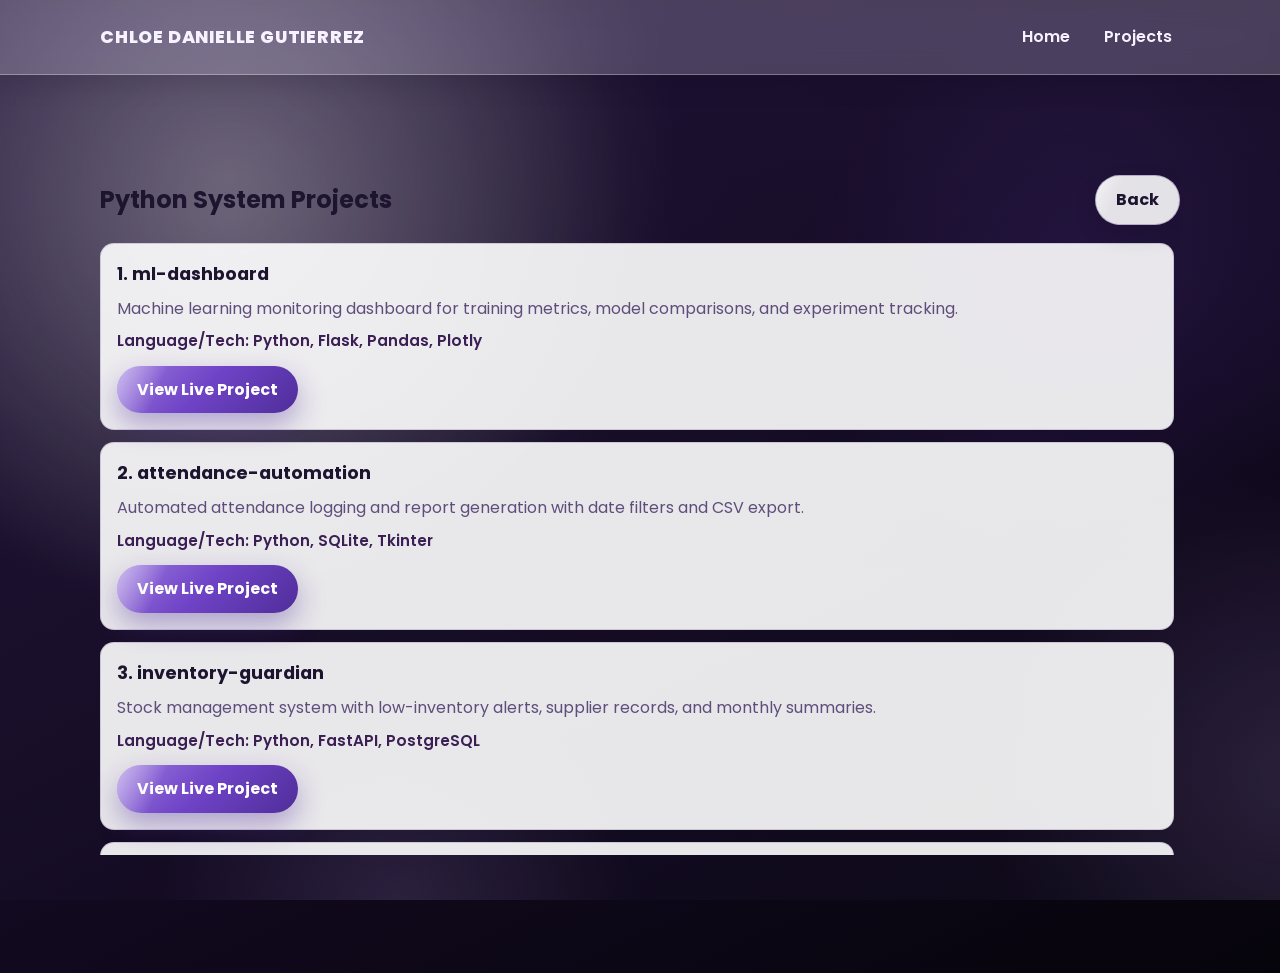
<file: Portfoliov2/project-details.html>
<!DOCTYPE html>
<html lang="en">
<head>
  <meta charset="UTF-8" />
  <meta name="viewport" content="width=device-width, initial-scale=1.0" />
  <title>Projects | Chloe Gutierrez</title>
  <link rel="stylesheet" href="style.css" />
</head>
<body>
  <header class="site-header">
    <nav class="nav container">
      <a href="index.html#projects" class="logo">Chloe Danielle Gutierrez</a>
      <ul class="nav-links">
        <li><a href="index.html#home">Home</a></li>
        <li><a href="index.html#projects" class="active">Projects</a></li>
      </ul>
    </nav>
  </header>

  <main class="projects-page container">
    <section class="projects section is-visible">
      <div class="projects-page-head">
        <h1 class="projects-page-title" id="projectsPageTitle">Projects</h1>
        <a href="index.html#projects" class="btn btn-secondary">Back</a>
      </div>
      <div class="projects-list-wrap" id="projectsList"></div>
    </section>
  </main>

  <script>
    const data = {
      "python-system-projects": {
        title: "Python System Projects",
        projects: [
          {
            title: "ml-dashboard",
            description: "Machine learning monitoring dashboard for training metrics, model comparisons, and experiment tracking.",
            tech: "Python, Flask, Pandas, Plotly",
            link: "#"
          },
          {
            title: "attendance-automation",
            description: "Automated attendance logging and report generation with date filters and CSV export.",
            tech: "Python, SQLite, Tkinter",
            link: "#"
          },
          {
            title: "inventory-guardian",
            description: "Stock management system with low-inventory alerts, supplier records, and monthly summaries.",
            tech: "Python, FastAPI, PostgreSQL",
            link: "#"
          },
          {
            title: "data-clean-pipeline",
            description: "ETL flow for importing, validating, cleaning, and transforming business datasets.",
            tech: "Python, NumPy, Pandas",
            link: "#"
          },
          {
            title: "ticket-flow-system",
            description: "Internal issue ticketing system with status tracking, role-based views, and analytics.",
            tech: "Python, Django, Bootstrap",
            link: "#"
          }
        ]
      },
      "web-development": {
        title: "Web Development",
        projects: [
          {
            title: "portfolio-v2",
            description: "Personal portfolio website with animated sections and optimized project showcase.",
            tech: "HTML, CSS, JavaScript",
            link: "#"
          },
          {
            title: "ecommerce-landing",
            description: "Responsive product landing page focused on conversion and accessibility.",
            tech: "HTML, CSS, JavaScript",
            link: "#"
          },
          {
            title: "team-dashboard",
            description: "Dashboard UI for tracking tasks, status, and productivity insights.",
            tech: "React, CSS, Firebase",
            link: "#"
          }
        ]
      },
      "figma": {
        title: "Figma",
        projects: [
          {
            title: "finance-mobile-ui",
            description: "Mobile finance app wireframes and high-fidelity interactive prototype.",
            tech: "Figma",
            link: "#"
          },
          {
            title: "design-system-kit",
            description: "Reusable component system with typography scales, spacing rules, and variants.",
            tech: "Figma",
            link: "#"
          },
          {
            title: "onboarding-flow",
            description: "User onboarding journey prototype focused on clarity and reduced drop-off.",
            tech: "Figma",
            link: "#"
          }
        ]
      },
      "other-systems": {
        title: "Other Systems",
        projects: [
          {
            title: "records-tracker",
            description: "Desktop tool for storing and searching institutional records.",
            tech: "C#, .NET, SQL Server",
            link: "#"
          },
          {
            title: "support-request-hub",
            description: "Request intake and routing system for operational support teams.",
            tech: "Java, Spring Boot, MySQL",
            link: "#"
          },
          {
            title: "asset-monitor",
            description: "Internal tracking system for company equipment lifecycle and maintenance.",
            tech: "C#, WPF, SQLite",
            link: "#"
          }
        ]
      },
      "graphic-designs": {
        title: "Graphic Designs",
        projects: [
          {
            title: "brand-identity-pack",
            description: "Complete branding package including logo variants and usage rules.",
            tech: "Figma, Illustrator",
            link: "#"
          },
          {
            title: "social-campaign-set",
            description: "Marketing graphics and visual templates for social channels.",
            tech: "Figma, Photoshop",
            link: "#"
          },
          {
            title: "event-poster-series",
            description: "Poster collection with unified visual language for promotional events.",
            tech: "Figma, Photoshop",
            link: "#"
          }
        ]
      },
      "game-development-projects": {
        title: "Game Development Projects",
        projects: [
          {
            title: "2d-platformer-prototype",
            description: "Side-scrolling platformer prototype with jump physics, enemy AI, and collectible systems.",
            tech: "Unity, C#",
            link: "#"
          },
          {
            title: "puzzle-room-escape",
            description: "Puzzle-based escape game featuring interaction mechanics, clues, and progression gating.",
            tech: "Unity, C#",
            link: "#"
          },
          {
            title: "topdown-coop-arena",
            description: "Local co-op top-down arena game with wave spawning, score tracking, and power-ups.",
            tech: "Unity, C#, Blender",
            link: "#"
          }
        ]
      }
    };

    const params = new URLSearchParams(window.location.search);
    const category = params.get("category") || "python-system-projects";
    const selected = data[category] || data["python-system-projects"];

    const titleEl = document.getElementById("projectsPageTitle");
    const listEl = document.getElementById("projectsList");
    titleEl.textContent = selected.title;

    listEl.innerHTML = selected.projects
      .map((project, index) => `
        <article class="project-item">
          <h3>${index + 1}. ${project.title}</h3>
          <p>${project.description}</p>
          <p class="tech">Language/Tech: ${project.tech}</p>
          <a class="btn btn-primary" href="${project.link}" target="_blank" rel="noopener noreferrer">View Live Project</a>
        </article>
      `)
      .join("");
  </script>
</body>
</html>
</file>
<file: Portfoliov2/style.css>
@import url("https://fonts.googleapis.com/css2?family=Poppins:wght@400;500;600;700;800&display=swap");

:root {
  --surface: rgba(255, 255, 255, 0.74);
  --surface-strong: rgba(255, 255, 255, 0.92);
  --text: #1d1430;
  --text-rgb: 29, 20, 48;
  --muted: #5f4e7c;
  --line: rgba(117, 94, 153, 0.25);
  --accent: #8d6bd1;
  --accent-2: #241a38;
  --radius: 20px;
  --shadow: 0 20px 46px rgba(14, 8, 25, 0.2);
  --container: min(1080px, 92vw);
}

* {
  box-sizing: border-box;
}

html {
  scroll-behavior: smooth;
}

body {
  margin: 0;
  position: relative;
  font-family: "Poppins", sans-serif;
  color: var(--text);
  line-height: 1.6;
  overflow-x: hidden;
  background:
    radial-gradient(circle at 18% 18%, rgba(255, 255, 255, 0.24), transparent 34%),
    linear-gradient(155deg, #23173a 0%, #120a20 58%, #06040b 100%);
  min-height: 100vh;
}

main,
.site-header,
.site-footer {
  position: relative;
  z-index: 1;
}

body.is-loading {
  overflow: hidden;
}

.site-loader {
  position: fixed;
  inset: 0;
  z-index: 120;
  display: flex;
  flex-direction: column;
  align-items: center;
  justify-content: center;
  gap: 12px;
  text-align: center;
  background:
    radial-gradient(circle at 18% 18%, rgba(255, 255, 255, 0.24), transparent 34%),
    linear-gradient(155deg, #23173a 0%, #120a20 58%, #06040b 100%);
  color: #ffffff;
  transition: opacity 0.45s ease, visibility 0.45s ease;
}

.site-loader.is-hidden {
  opacity: 0;
  visibility: hidden;
}

.site-loader p {
  margin: 0;
  font-weight: 600;
  letter-spacing: 0.8px;
}

.loader-mark {
  display: flex;
  gap: 8px;
}

.loader-mark span {
  width: 10px;
  height: 10px;
  border-radius: 999px;
  background: linear-gradient(140deg, #b69cf0, #6f43c6);
  box-shadow: 0 0 0 3px rgba(182, 156, 240, 0.2);
  animation: loaderPulse 1s ease-in-out infinite;
}

.loader-mark span:nth-child(2) {
  animation-delay: 0.16s;
}

.loader-mark span:nth-child(3) {
  animation-delay: 0.32s;
}

body::before,
body::after {
  content: "";
  position: fixed;
  inset: 0;
  pointer-events: none;
  z-index: 0;
}

body::before {
  background:
    radial-gradient(40rem 40rem at 15% 20%, rgba(255, 255, 255, 0.2), transparent 62%),
    radial-gradient(30rem 30rem at 84% 72%, rgba(155, 126, 189, 0.22), transparent 64%),
    radial-gradient(28rem 28rem at 65% 24%, rgba(111, 67, 198, 0.18), transparent 62%),
    radial-gradient(24rem 24rem at 24% 78%, rgba(201, 178, 243, 0.16), transparent 62%),
    conic-gradient(from 120deg at 68% 38%, rgba(141, 107, 209, 0.12), rgba(36, 20, 59, 0.08), rgba(141, 107, 209, 0.12));
  background-size: 120% 120%, 120% 120%, 130% 130%, 130% 130%, 160% 160%;
  opacity: 0.84;
  filter: saturate(106%);
  animation: bgDrift 24s ease-in-out infinite alternate, bgFloat 44s linear infinite;
}

body::after {
  background-image:
    radial-gradient(rgba(255, 255, 255, 0.08) 0.8px, transparent 0.8px),
    linear-gradient(to right, rgba(255, 255, 255, 0.03) 1px, transparent 1px),
    linear-gradient(to bottom, rgba(255, 255, 255, 0.03) 1px, transparent 1px);
  background-size: 3px 3px, 26px 26px, 26px 26px;
  background-position: 0 0, 0 0, 0 0;
  opacity: 0.16;
  mix-blend-mode: soft-light;
  animation: grainShift 10s steps(6) infinite;
}

.container {
  width: var(--container);
  margin: 0 auto;
}

.site-header {
  position: sticky;
  top: 0;
  z-index: 30;
  background: rgba(255, 255, 255, 0.2);
  border-bottom: 1px solid rgba(255, 255, 255, 0.3);
  backdrop-filter: blur(14px) saturate(130%);
  -webkit-backdrop-filter: blur(14px) saturate(130%);
  box-shadow: 0 8px 24px rgba(18, 10, 31, 0.14);
}

.nav {
  min-height: 74px;
  display: flex;
  align-items: center;
  justify-content: space-between;
  gap: 20px;
}

.logo {
  color: #f7f2ff;
  text-decoration: none;
  font-family: "Poppins", sans-serif;
  font-weight: 800;
  letter-spacing: 0.8px;
  font-size: 1.1rem;
  text-transform: uppercase;
  -webkit-text-stroke: 0;
  text-shadow: none;
}

.nav-links {
  list-style: none;
  display: flex;
  align-items: center;
  gap: 18px;
  margin: 0;
  padding: 0;
}

.nav-links a {
  position: relative;
  text-decoration: none;
  color: #f7f2ff;
  font-weight: 600;
  padding: 8px 8px;
  border-radius: 0;
  transition: color 0.24s ease, transform 0.24s ease, letter-spacing 0.24s ease;
  -webkit-text-stroke: 0;
  text-shadow: none;
}

.nav-links a::after {
  content: "";
  position: absolute;
  left: 0;
  bottom: 0;
  width: 100%;
  height: 2px;
  transform: scaleX(0);
  transform-origin: center;
  transition: transform 0.24s ease;
  background: linear-gradient(to right, transparent, var(--accent), transparent);
}

.nav-links a:hover {
  color: #ffffff;
  transform: translateY(-1px);
  letter-spacing: 0.3px;
}

.nav-links a:hover::after {
  transform: scaleX(1);
}

.hero {
  min-height: calc(100vh - 70px);
  padding: 72px 0 56px;
  display: grid;
  grid-template-columns: 1.1fr 0.9fr;
  align-items: center;
  gap: clamp(24px, 4vw, 56px);
}

.hero-copy {
  animation: riseIn 0.55s ease both;
}

.eyebrow {
  margin: 0 0 6px;
  letter-spacing: 1.8px;
  font-size: 0.8rem;
  text-transform: uppercase;
  font-weight: 700;
  color: #2d1d47;
  display: inline-flex;
  align-items: center;
  gap: 8px;
  padding: 6px 12px;
  border-radius: 999px;
  border: 1px solid rgba(141, 107, 209, 0.36);
  background: rgba(255, 255, 255, 0.66);
}

.hero h1 {
  margin: 8px 0 14px;
  font-family: "Poppins", sans-serif;
  font-size: clamp(2.1rem, 5.2vw, 4.4rem);
  line-height: 1.01;
  font-weight: 800;
  color: #f7f2ff;
  max-width: 13ch;
}

.hero-text {
  margin: 0;
  max-width: 60ch;
  font-size: clamp(1rem, 2.1vw, 1.17rem);
  color: #e9defb;
}

.hero-actions {
  display: flex;
  flex-wrap: wrap;
  gap: 12px;
  margin-top: 16px;
}

.hero-media {
  justify-self: center;
  width: min(100%, 430px);
  aspect-ratio: 23 / 26;
  position: relative;
  transform-origin: center top;
  transform: perspective(900px) rotateX(var(--id-tilt-x, 0deg)) rotateY(var(--id-tilt-y, 0deg))
    translateY(var(--id-pull, 0px));
  transition: transform 160ms ease;
  cursor: grab;
  touch-action: none;
}

body.is-loading .hero-media {
  opacity: 0;
  transform: perspective(900px) rotateX(-12deg) rotateY(4deg) translateY(-120vh);
}

body.is-ready .hero-media {
  animation: idDropIn 1.1s cubic-bezier(0.18, 0.84, 0.22, 1) both;
}

.id-lace {
  position: absolute;
  top: -220px;
  left: 50%;
  width: 24px;
  height: 230px;
  transform: translateX(-50%);
  border-radius: 14px;
  background:
    linear-gradient(to right, rgba(0, 0, 0, 0.85) 0, rgba(29, 29, 31, 0.98) 20%, rgba(8, 8, 10, 1) 50%, rgba(29, 29, 31, 0.98) 80%, rgba(0, 0, 0, 0.85) 100%),
    repeating-linear-gradient(35deg, rgba(255, 255, 255, 0.08) 0 8px, rgba(0, 0, 0, 0) 8px 16px);
  box-shadow: 0 8px 20px rgba(0, 0, 0, 0.48);
  z-index: 1;
}

.id-lace::before,
.id-lace::after {
  content: "";
  position: absolute;
  bottom: -2px;
  width: 10px;
  height: 34px;
  border-radius: 10px;
  background: linear-gradient(to bottom, rgba(30, 30, 33, 1), rgba(0, 0, 0, 0.98));
}

.id-lace::before {
  left: 2px;
  transform: rotate(10deg);
}

.id-lace::after {
  right: 2px;
  transform: rotate(-10deg);
}

.id-clip {
  position: absolute;
  top: -12px;
  left: 50%;
  width: 28px;
  height: 14px;
  transform: translateX(-50%);
  border-radius: 4px;
  background: linear-gradient(180deg, #dbd9df, #8f8a96);
  border: 1px solid rgba(56, 49, 68, 0.42);
  box-shadow: inset 0 1px 1px rgba(255, 255, 255, 0.7), 0 2px 6px rgba(0, 0, 0, 0.25);
  z-index: 3;
}

.id-ring {
  position: absolute;
  top: -3px;
  left: 50%;
  width: 20px;
  height: 20px;
  transform: translateX(-50%);
  border-radius: 999px;
  border: 2px solid rgba(100, 96, 109, 0.9);
  background: radial-gradient(circle at 30% 30%, #ffffff, #bfb8c9 58%, #8f879d 100%);
  box-shadow: inset 0 1px 1px rgba(255, 255, 255, 0.7), 0 2px 6px rgba(0, 0, 0, 0.26);
  z-index: 3;
}

.hero-media-frame {
  width: 100%;
  height: 100%;
  border-radius: 16px;
  background: linear-gradient(165deg, rgba(255, 255, 255, 0.85), rgba(232, 225, 243, 0.7));
  border: 10px solid #111111;
  box-shadow: 0 18px 34px rgba(10, 8, 18, 0.33), inset 0 0 0 2px rgba(112, 102, 131, 0.28);
  overflow: hidden;
  position: relative;
  z-index: 2;
  user-select: none;
  -webkit-user-select: none;
  -webkit-user-drag: none;
}

.hero-media-frame::before {
  content: "";
  position: absolute;
  inset: 0;
  background:
    linear-gradient(120deg, rgba(255, 255, 255, 0.56) 0%, rgba(255, 255, 255, 0.16) 26%, transparent 58%),
    linear-gradient(to bottom, rgba(255, 255, 255, 0.14), transparent 30%);
  pointer-events: none;
  z-index: 4;
}

.hero-media-frame::after {
  content: "";
  position: absolute;
  top: -22%;
  left: -44%;
  width: 44%;
  height: 160%;
  transform: rotate(18deg);
  background: linear-gradient(
    to right,
    rgba(255, 255, 255, 0) 0%,
    rgba(255, 255, 255, 0.34) 50%,
    rgba(255, 255, 255, 0) 100%
  );
  pointer-events: none;
  z-index: 5;
  animation: idGlossSweep 4.4s ease-in-out infinite;
}

.hero-media-frame img {
  -webkit-user-drag: none;
  user-select: none;
  -webkit-user-select: none;
  pointer-events: none;
  transform: scale(1.03);
}

.hero-media.is-dragging {
  cursor: grabbing;
  transition: none;
}

.hero-media img {
  width: 100%;
  height: 100%;
  object-fit: cover;
  display: block;
}

.btn {
  position: relative;
  overflow: hidden;
  display: inline-flex;
  align-items: center;
  justify-content: center;
  min-height: 44px;
  padding: 11px 20px;
  border-radius: 999px;
  text-decoration: none;
  font-weight: 700;
  border: 0;
  cursor: pointer;
  transition: transform 0.24s ease, box-shadow 0.24s ease;
}

.btn::after {
  content: "";
  position: absolute;
  top: -120%;
  left: -20%;
  width: 42%;
  height: 320%;
  transform: rotate(24deg);
  background: linear-gradient(to right, transparent, rgba(255, 255, 255, 0.42), transparent);
  transition: transform 0.45s ease;
}

.btn:hover {
  transform: translateY(-2px);
}

.btn:hover::after {
  transform: rotate(24deg) translateX(240%);
}

.btn-primary {
  background: linear-gradient(135deg, #9a77de 0%, #6f43c6 48%, #4f2d9a 100%);
  color: #fff;
  box-shadow: 0 12px 28px rgba(79, 45, 154, 0.38);
}

.btn-secondary {
  color: var(--text);
  background: rgba(255, 255, 255, 0.88);
  border: 1px solid rgba(98, 72, 141, 0.34);
  box-shadow: 0 10px 22px rgba(20, 10, 38, 0.15);
}

.section {
  padding: 74px 0;
  opacity: 0;
  transform: translateY(14px);
  transition: opacity 0.45s ease, transform 0.45s ease;
  content-visibility: auto;
  contain-intrinsic-size: 1px 700px;
}

.section.is-visible {
  opacity: 1;
  transform: translateY(0);
}

.about,
.contact {
  background: linear-gradient(155deg, rgba(255, 255, 255, 0.95), rgba(245, 238, 255, 0.9));
  border: 1px solid var(--line);
  border-radius: 24px;
  box-shadow: var(--shadow);
  padding-left: clamp(18px, 3vw, 34px);
  padding-right: clamp(18px, 3vw, 34px);
  backdrop-filter: blur(10px);
  -webkit-backdrop-filter: blur(10px);
}

.education {
  background: linear-gradient(155deg, rgba(255, 255, 255, 0.95), rgba(239, 229, 255, 0.9));
  border: 1px solid var(--line);
  border-radius: 22px;
  box-shadow: var(--shadow);
  padding-left: clamp(18px, 3vw, 34px);
  padding-right: clamp(18px, 3vw, 34px);
  backdrop-filter: blur(8px);
  -webkit-backdrop-filter: blur(8px);
}

h2 {
  margin-top: 0;
  margin-bottom: 16px;
  font-family: "Poppins", sans-serif;
  font-size: clamp(1.5rem, 3.4vw, 2.25rem);
  letter-spacing: 0.6px;
  position: relative;
  width: fit-content;
}

h2::after {
  content: "";
  position: absolute;
  left: 0;
  bottom: -8px;
  width: 56px;
  height: 3px;
  border-radius: 999px;
  background: linear-gradient(to right, var(--accent), transparent);
}

.about p,
.contact > p,
.section-head p {
  max-width: 70ch;
  color: var(--muted);
}

.skill-list {
  list-style: none;
  margin: 0;
  padding: 0;
  display: flex;
  align-items: center;
  gap: 12px;
  min-width: max-content;
}

.skill-list li {
  padding: 12px 20px;
  border: 1px solid var(--line);
  border-radius: 14px;
  background: linear-gradient(145deg, rgba(255, 255, 255, 0.97), rgba(241, 231, 255, 0.9));
  display: flex;
  align-items: center;
  gap: 12px;
  white-space: nowrap;
  font-weight: 500;
  font-size: 1.04rem;
  transition: transform 0.22s ease, box-shadow 0.22s ease;
}

.skill-list li:hover {
  transform: translateY(-5px) scale(1.01);
  box-shadow: 0 14px 28px rgba(36, 26, 56, 0.22);
}

.skill-list li i {
  font-size: 1.45rem;
  width: 28px;
  text-align: center;
}

.section-head {
  margin-bottom: 18px;
}

.projects-controls {
  position: relative;
  z-index: 12;
  margin-top: 18px;
  display: flex;
  align-items: center;
  justify-content: center;
  gap: 12px;
}

.arrow-btn {
  width: 48px;
  height: 48px;
  border: 1px solid rgba(52, 57, 77, 0.15);
  border-radius: 14px;
  background: rgba(255, 255, 255, 0.78);
  color: #27304d;
  font-size: 1.2rem;
  box-shadow: 0 10px 24px rgba(27, 35, 58, 0.12);
  backdrop-filter: blur(10px);
  -webkit-backdrop-filter: blur(10px);
  cursor: pointer;
  transition: transform 0.26s cubic-bezier(0.22, 0.61, 0.36, 1), box-shadow 0.26s cubic-bezier(0.22, 0.61, 0.36, 1),
    background 0.26s ease;
}

.arrow-btn:hover {
  transform: translateY(-2px);
  background: rgba(255, 255, 255, 0.95);
  box-shadow: 0 14px 30px rgba(27, 35, 58, 0.18);
}

.project-dots {
  display: flex;
  align-items: center;
  gap: 8px;
}

.project-dot {
  width: 32px;
  height: 32px;
  border: 1px solid rgba(53, 61, 88, 0.18);
  border-radius: 999px;
  background: rgba(255, 255, 255, 0.74);
  color: rgba(38, 48, 77, 0.74);
  font-size: 0.82rem;
  font-weight: 700;
  cursor: pointer;
  transition: all 0.3s cubic-bezier(0.2, 0.72, 0.22, 1);
}

.project-dot.is-active {
  background: linear-gradient(145deg, #ffffff, #e8eefb);
  color: #1f2946;
  box-shadow: 0 8px 20px rgba(27, 35, 58, 0.18);
  transform: translateY(-1px);
}

.project-slider {
  position: relative;
  overflow: visible;
  border-radius: 0;
  margin: 0;
  padding: 0;
  border: 0;
  background: transparent;
  box-shadow: none;
  isolation: auto;
}

.project-slider::before {
  content: none;
}

.project-slider::after {
  content: none;
}

.project-deck {
  position: relative;
  min-height: 560px;
  width: 100%;
  margin: 0;
  padding: 0;
  overflow: visible;
  perspective: 1800px;
  transform-style: preserve-3d;
  z-index: 0;
}

.project-deck::before {
  content: "";
  position: absolute;
  inset: 0;
  background-image: linear-gradient(rgba(224, 233, 250, 0.45) 1px, transparent 1px),
    linear-gradient(90deg, rgba(224, 233, 250, 0.45) 1px, transparent 1px);
  background-size: 52px 52px;
  opacity: 0.26;
  pointer-events: none;
  z-index: 0;
}

.stack-card {
  position: absolute;
  top: 0;
  left: 50%;
  width: min(560px, 86vw);
  min-height: 540px;
  border-radius: 24px;
  overflow: hidden;
  border: 1px solid rgba(206, 217, 241, 0.88);
  box-shadow: 0 20px 38px rgba(17, 28, 52, 0.16);
  background: linear-gradient(160deg, rgba(255, 255, 255, 0.72), rgba(246, 250, 255, 0.88));
  transition: transform 0.62s cubic-bezier(0.2, 0.72, 0.22, 1), opacity 0.62s cubic-bezier(0.2, 0.72, 0.22, 1),
    box-shadow 0.36s cubic-bezier(0.2, 0.72, 0.22, 1), filter 0.42s cubic-bezier(0.2, 0.72, 0.22, 1);
  cursor: default;
  transform-style: preserve-3d;
  display: flex;
  flex-direction: column;
  color: #f5f7ff;
}

.stack-card::before {
  content: "";
  position: absolute;
  inset: 0;
  background: linear-gradient(
    180deg,
    rgba(7, 12, 26, 0.18) 0%,
    rgba(7, 12, 26, 0.4) 42%,
    rgba(7, 12, 26, 0.86) 100%
  );
  z-index: 1;
  pointer-events: none;
}

.stack-card::after {
  content: "";
  position: absolute;
  left: 10%;
  right: 10%;
  bottom: -36px;
  height: 34px;
  border-radius: 50%;
  background: radial-gradient(ellipse at center, rgba(15, 23, 42, 0.28) 0%, rgba(15, 23, 42, 0) 72%);
  filter: blur(7px);
  transform: translateZ(-90px);
  pointer-events: none;
}

.stack-card[data-pos="active"]:hover {
  box-shadow: 0 34px 62px rgba(17, 28, 52, 0.24);
  transform: translate3d(-50%, -10px, 210px) scale(1.02) rotateX(1.8deg) rotateY(0deg);
}

.card-media {
  position: absolute;
  inset: 0;
  height: 100%;
  z-index: 0;
}

.card-media img {
  width: 100%;
  height: 100%;
  object-fit: cover;
  display: block;
}

.card-media::after {
  content: "";
  position: absolute;
  inset: 0;
  background: linear-gradient(to top, rgba(7, 12, 26, 0.56) 0%, rgba(7, 12, 26, 0.05) 58%);
}

.card-body {
  position: relative;
  z-index: 2;
  margin-top: auto;
  padding: 20px 18px 20px;
  display: grid;
  gap: 10px;
  color: #f5f7ff;
  background: linear-gradient(180deg, rgba(7, 12, 26, 0) 0%, rgba(7, 12, 26, 0.82) 72%, rgba(7, 12, 26, 0.96) 100%);
}

.card-kicker {
  margin: 0;
  color: rgba(234, 240, 255, 0.9);
  font-size: 0.74rem;
  text-transform: uppercase;
  letter-spacing: 1.2px;
  font-weight: 700;
  opacity: 1;
}

.stack-card h3 {
  margin: 0;
  font-family: "Poppins", sans-serif;
  font-size: 1.34rem;
  color: #f5f7ff;
  text-shadow: 0 4px 12px rgba(3, 6, 15, 0.5);
}

.card-desc {
  margin: 0;
  font-size: 0.92rem;
  line-height: 1.5;
  color: rgba(233, 240, 255, 0.86);
}

.card-tags {
  list-style: none;
  margin: 0;
  padding: 0;
  display: flex;
  flex-wrap: wrap;
  gap: 8px;
}

.card-tags li {
  padding: 5px 10px;
  border-radius: 999px;
  border: 1px solid rgba(194, 213, 255, 0.24);
  background: rgba(18, 28, 54, 0.6);
  font-size: 0.76rem;
  font-weight: 600;
  color: #e7efff;
}

.stack-card[data-pos="active"] {
  z-index: 9;
  opacity: 1;
  filter: blur(0);
  transform: translate3d(-50%, 0, 190px) scale(1) rotateX(1.2deg) rotateY(0deg);
}

.stack-card[data-pos="left"] {
  z-index: 7;
  opacity: 0.54;
  filter: blur(1px);
  transform: translate3d(calc(-50% - 360px), 20px, -240px) scale(0.88) rotateY(-25deg);
  pointer-events: none;
}

.stack-card[data-pos="right"] {
  z-index: 7;
  opacity: 0.54;
  filter: blur(1px);
  transform: translate3d(calc(-50% + 360px), 20px, -240px) scale(0.88) rotateY(25deg);
  pointer-events: none;
}

.stack-card[data-pos="hidden-left"] {
  z-index: 5;
  opacity: 0;
  filter: blur(1.3px);
  transform: translate3d(calc(-50% - 560px), 28px, -320px) scale(0.82) rotateY(-32deg);
  pointer-events: none;
}

.stack-card[data-pos="hidden-right"] {
  z-index: 5;
  opacity: 0;
  filter: blur(1.3px);
  transform: translate3d(calc(-50% + 560px), 28px, -320px) scale(0.82) rotateY(32deg);
  pointer-events: none;
}

.open-projects {
  width: fit-content;
  margin-top: 2px;
}

.skills {
  width: 100%;
  max-width: none;
  padding-left: 0;
  padding-right: 0;
}

.skills h2 {
  text-align: center;
  text-transform: uppercase;
  margin-left: auto;
  margin-right: auto;
  color: #f1e8ff;
}

.projects h2 {
  color: #f1e8ff;
}

.projects.container {
  width: 100%;
  max-width: none;
}

.tech-marquee {
  position: relative;
  overflow: hidden;
  display: flex;
  gap: 12px;
  width: 100%;
  margin: 0;
  padding: 10px 0;
}

.tech-track {
  animation: techMarquee 22s linear infinite;
}

.tech-marquee:hover .tech-track,
.tech-marquee:focus-within .tech-track {
  animation-play-state: paused;
}

.tech-marquee::before,
.tech-marquee::after {
  content: "";
  position: absolute;
  top: 0;
  bottom: 0;
  width: 170px;
  z-index: 3;
  pointer-events: none;
}

.tech-marquee::before {
  left: 0;
  background: linear-gradient(to right, rgba(var(--text-rgb), 1) 0%, rgba(var(--text-rgb), 0.9) 38%, transparent 100%);
}

.tech-marquee::after {
  right: 0;
  background: linear-gradient(to left, rgba(var(--text-rgb), 1) 0%, rgba(var(--text-rgb), 0.9) 38%, transparent 100%);
}

.education-list {
  display: grid;
  grid-template-columns: 1fr;
  gap: 18px;
  position: relative;
  padding-left: 34px;
}

.education-list::before {
  content: "";
  position: absolute;
  left: 10px;
  top: 6px;
  bottom: 6px;
  width: 2px;
  background: linear-gradient(to bottom, rgba(95, 54, 179, 0.2), rgba(95, 54, 179, 0.8), rgba(95, 54, 179, 0.2));
}

.education-item {
  position: relative;
  background: linear-gradient(145deg, rgba(255, 255, 255, 0.98), rgba(241, 231, 255, 0.94));
  border: 1px solid var(--line);
  border-radius: 16px;
  padding: 18px;
  box-shadow: 0 12px 24px rgba(36, 26, 56, 0.12);
  overflow: hidden;
  transition: transform 0.28s ease, box-shadow 0.28s ease;
}

.education-item:hover {
  transform: translateY(-4px);
  box-shadow: 0 16px 28px rgba(36, 26, 56, 0.16);
}

.education-item::before {
  content: "";
  position: absolute;
  left: -31px;
  top: 24px;
  width: 12px;
  height: 12px;
  border-radius: 999px;
  background: #6b44c0;
  box-shadow: 0 0 0 5px rgba(107, 68, 192, 0.22);
}

.education-item::after {
  content: "";
  position: absolute;
  top: 0;
  left: 0;
  width: 6px;
  height: 100%;
  background: linear-gradient(to bottom, #9b7ebd, #6b44c0);
}

.education-year {
  margin: 0 0 6px;
  font-weight: 700;
  color: var(--accent-2);
}

.education-item h3 {
  margin: 0 0 6px;
  font-size: 1.08rem;
}

.education-item p {
  margin: 0;
  color: var(--muted);
}

.education-item p + p {
  margin-top: 4px;
}

.projects-page {
  padding: 26px 0 44px;
}

.projects-page-head {
  display: flex;
  align-items: center;
  justify-content: space-between;
  gap: 14px;
  margin-bottom: 18px;
}

.projects-page-title {
  margin: 0;
}

.projects-list-wrap {
  max-height: 68vh;
  overflow-y: auto;
  padding-right: 6px;
}

.projects-list-wrap::-webkit-scrollbar {
  width: 8px;
}

.projects-list-wrap::-webkit-scrollbar-thumb {
  background: rgba(155, 126, 189, 0.45);
  border-radius: 999px;
}

.project-item {
  background: rgba(255, 255, 255, 0.9);
  border: 1px solid var(--line);
  border-radius: 14px;
  padding: 16px;
  margin-bottom: 12px;
}

.project-item h3 {
  margin: 0 0 8px;
  font-size: 1.1rem;
}

.project-item p {
  margin: 0 0 8px;
  color: var(--muted);
}

.project-item .tech {
  margin: 0 0 12px;
  font-size: 0.95rem;
  color: #3b1e54;
  font-weight: 600;
}

.contact-list {
  list-style: none;
  margin: 0;
  padding: 0;
  display: grid;
  gap: 10px;
}

.contact {
  width: 100%;
  max-width: none;
  border-radius: 0;
  margin-top: 34px;
  margin-bottom: 0;
  background: rgba(255, 255, 255, 0.2);
  border: 1px solid rgba(255, 255, 255, 0.3);
  box-shadow: 0 -8px 24px rgba(18, 10, 31, 0.14);
  backdrop-filter: blur(14px) saturate(130%);
  -webkit-backdrop-filter: blur(14px) saturate(130%);
  padding-left: max(18px, calc((100vw - var(--container)) / 2));
  padding-right: max(18px, calc((100vw - var(--container)) / 2));
}

.contact h2 {
  color: #ffffff;
}

.contact > p {
  color: rgba(240, 233, 255, 0.92);
}

.contact-list li {
  display: flex;
  align-items: center;
  gap: 10px;
  flex-wrap: wrap;
  padding: 10px 12px;
  border: 1px solid rgba(255, 255, 255, 0.24);
  border-radius: 12px;
  background: rgba(10, 6, 18, 0.28);
  color: #ffffff;
}

.contact-icon {
  width: 20px;
  text-align: center;
  font-size: 1.1rem;
  color: #f2e9ff;
  flex: 0 0 20px;
}

.contact-label {
  font-weight: 700;
  color: #ffffff;
}

#projects {
  margin-bottom: 36px;
}

.contact-list a {
  color: #f7ecff;
  text-decoration-thickness: 2px;
  text-underline-offset: 3px;
  transition: color 0.2s ease;
}

.contact-list a:hover {
  color: #ffffff;
}

.site-footer {
  border-top: 1px solid rgba(255, 255, 255, 0.3);
  background: rgba(255, 255, 255, 0.2);
  backdrop-filter: blur(14px) saturate(130%);
  -webkit-backdrop-filter: blur(14px) saturate(130%);
  box-shadow: 0 -8px 24px rgba(18, 10, 31, 0.14);
  padding: 12px 0;
}

.site-footer p {
  margin: 0;
  color: #ffffff;
  text-align: center;
  font-size: 0.92rem;
}

@keyframes riseIn {
  from {
    opacity: 0;
    transform: translateY(10px);
  }
  to {
    opacity: 1;
    transform: translateY(0);
  }
}

@keyframes techMarquee {
  from {
    transform: translateX(0);
  }
  to {
    transform: translateX(calc(-100% - 12px));
  }
}

@keyframes bgDrift {
  from {
    transform: translate3d(0, 0, 0) scale(1);
  }
  to {
    transform: translate3d(0, -10px, 0) scale(1.03);
  }
}

@keyframes bgFloat {
  from {
    background-position: 0% 0%, 100% 100%, 50% 0%, 0% 100%, 50% 50%;
  }
  to {
    background-position: 8% 6%, 92% 94%, 56% 8%, 6% 92%, 46% 54%;
  }
}

@keyframes loaderPulse {
  0%,
  100% {
    transform: scale(0.78);
    opacity: 0.65;
  }
  50% {
    transform: scale(1.12);
    opacity: 1;
  }
}

@keyframes idDropIn {
  0% {
    opacity: 0;
    transform: perspective(900px) rotateX(-12deg) rotateY(4deg) translateY(-120vh);
  }
  78% {
    opacity: 1;
    transform: perspective(900px) rotateX(3deg) rotateY(-1.5deg) translateY(14px);
  }
  100% {
    opacity: 1;
    transform: perspective(900px) rotateX(var(--id-tilt-x, 0deg)) rotateY(var(--id-tilt-y, 0deg))
      translateY(var(--id-pull, 0px));
  }
}

@keyframes idGlossSweep {
  0%,
  28%,
  100% {
    transform: translateX(0) rotate(18deg);
    opacity: 0;
  }
  42% {
    transform: translateX(220%) rotate(18deg);
    opacity: 0.75;
  }
  50% {
    transform: translateX(260%) rotate(18deg);
    opacity: 0;
  }
}

@keyframes bgSpin {
  from {
    transform: rotate(0deg) scale(1.02);
  }
  to {
    transform: rotate(5deg) scale(1.04);
  }
}

@keyframes grainShift {
  0% {
    background-position: 0 0, 0 0, 0 0;
  }
  25% {
    background-position: 1px -1px, 0 0, 0 0;
  }
  50% {
    background-position: -1px 1px, 0 0, 0 0;
  }
  75% {
    background-position: 1px 1px, 0 0, 0 0;
  }
  100% {
    background-position: 0 0, 0 0, 0 0;
  }
}

@media (max-width: 900px) {
  .hero {
    grid-template-columns: 1fr;
    min-height: unset;
    padding-top: 44px;
  }

  .hero-media {
    width: min(100%, 360px);
  }

  .project-deck {
    min-height: 500px;
  }

  .stack-card[data-pos="left"] {
    transform: translate3d(calc(-50% - 260px), 16px, -190px) scale(0.87) rotateY(-23deg);
  }

  .stack-card[data-pos="right"] {
    transform: translate3d(calc(-50% + 260px), 16px, -190px) scale(0.87) rotateY(23deg);
  }

  .stack-card[data-pos="hidden-left"] {
    transform: translate3d(calc(-50% - 360px), 22px, -250px) scale(0.8) rotateY(-30deg);
  }

  .stack-card[data-pos="hidden-right"] {
    transform: translate3d(calc(-50% + 360px), 22px, -250px) scale(0.8) rotateY(30deg);
  }
}

@media (max-width: 700px) {
  .nav {
    flex-direction: column;
    justify-content: center;
    padding: 12px 0;
  }

  .nav-links {
    flex-wrap: wrap;
    justify-content: center;
    gap: 10px 14px;
  }

  .section {
    padding: 60px 0;
  }

  .contact {
    padding-left: 18px;
    padding-right: 18px;
  }

  .education-list {
    padding-left: 26px;
  }

  .education-list::before {
    left: 7px;
  }

  .education-item::before {
    left: -24px;
  }

  .arrow-btn {
    width: 44px;
    height: 44px;
    font-size: 1.08rem;
  }

  .project-dot {
    width: 28px;
    height: 28px;
    font-size: 0.74rem;
  }

  .project-deck {
    min-height: 450px;
  }

  .stack-card {
    width: min(500px, 86vw);
    min-height: 460px;
  }

  .stack-card[data-pos="left"] {
    transform: translate3d(calc(-50% - 190px), 14px, -170px) scale(0.86) rotateY(-21deg);
  }

  .stack-card[data-pos="right"] {
    transform: translate3d(calc(-50% + 190px), 14px, -170px) scale(0.86) rotateY(21deg);
  }

  .card-desc {
    font-size: 0.85rem;
  }
}

@media (max-width: 540px) {
  .container {
    width: min(1080px, 94vw);
  }

  .logo {
    font-size: 0.98rem;
    letter-spacing: 0.5px;
    text-align: center;
    overflow-wrap: anywhere;
  }

  .nav-links a {
    padding: 6px 4px;
    font-size: 0.92rem;
  }

  .hero {
    padding-top: 26px;
    gap: 20px;
  }

  .hero h1 {
    font-size: clamp(1.75rem, 10vw, 2.35rem);
    max-width: none;
  }

  .hero-text {
    font-size: 0.98rem;
  }

  .hero-media {
    width: min(100%, 290px);
  }

  .id-lace {
    display: none;
  }

  .id-clip {
    top: -9px;
  }

  .id-ring {
    top: -1px;
  }

  .hero-media-frame {
    border-width: 8px;
  }

  .skills h2,
  .projects h2 {
    text-align: left;
    margin-left: 0;
    margin-right: 0;
  }

  .skill-list li {
    padding: 10px 14px;
    gap: 10px;
    font-size: 0.95rem;
  }

  .tech-marquee::before,
  .tech-marquee::after {
    width: 72px;
  }

  .project-deck {
    min-height: 420px;
  }

  .projects-controls {
    position: static;
    margin-top: 12px;
    display: flex;
    justify-content: center;
    gap: 8px;
    flex-wrap: wrap;
  }

  .arrow-btn {
    width: 40px;
    height: 40px;
    border-radius: 12px;
    font-size: 1rem;
  }

  .project-dot {
    width: 24px;
    height: 24px;
    font-size: 0.64rem;
  }

  .stack-card {
    width: min(480px, 94vw);
    min-height: 420px;
    border-radius: 18px;
  }

  .stack-card[data-pos="active"] {
    transform: translate3d(-50%, 0, 80px) scale(1) rotateY(0deg);
  }

  .stack-card[data-pos="left"],
  .stack-card[data-pos="right"],
  .stack-card[data-pos="hidden-left"],
  .stack-card[data-pos="hidden-right"] {
    opacity: 0;
    filter: blur(0);
    transform: translate3d(-50%, 14px, -220px) scale(0.86) rotateY(0deg);
    pointer-events: none;
  }

  .card-body {
    padding: 14px 14px 16px;
  }

  .stack-card h3 {
    font-size: 1.18rem;
  }

  .projects-page {
    padding-top: 18px;
  }

  .projects-page-head {
    flex-direction: column;
    align-items: flex-start;
  }

  .projects-list-wrap {
    max-height: none;
    overflow-y: visible;
    padding-right: 0;
  }

  .project-item {
    padding: 14px;
  }
}

body.is-performance-mode::before,
body.is-performance-mode::after {
  animation: none !important;
}

body.is-performance-mode .site-header,
body.is-performance-mode .site-footer,
body.is-performance-mode .arrow-btn {
  backdrop-filter: none !important;
  -webkit-backdrop-filter: none !important;
}

body.is-performance-mode .stack-card,
body.is-performance-mode .card-body {
  filter: none !important;
  transition-duration: 0.36s;
}

body.is-performance-mode .project-deck::before {
  opacity: 0.18;
}

body.is-performance-mode .stack-card::after {
  opacity: 0.72;
}

@media (prefers-reduced-motion: reduce) {
  * {
    animation: none !important;
    transition: none !important;
    scroll-behavior: auto !important;
  }

  .hero-media {
    transform: none !important;
  }
}
</file>
